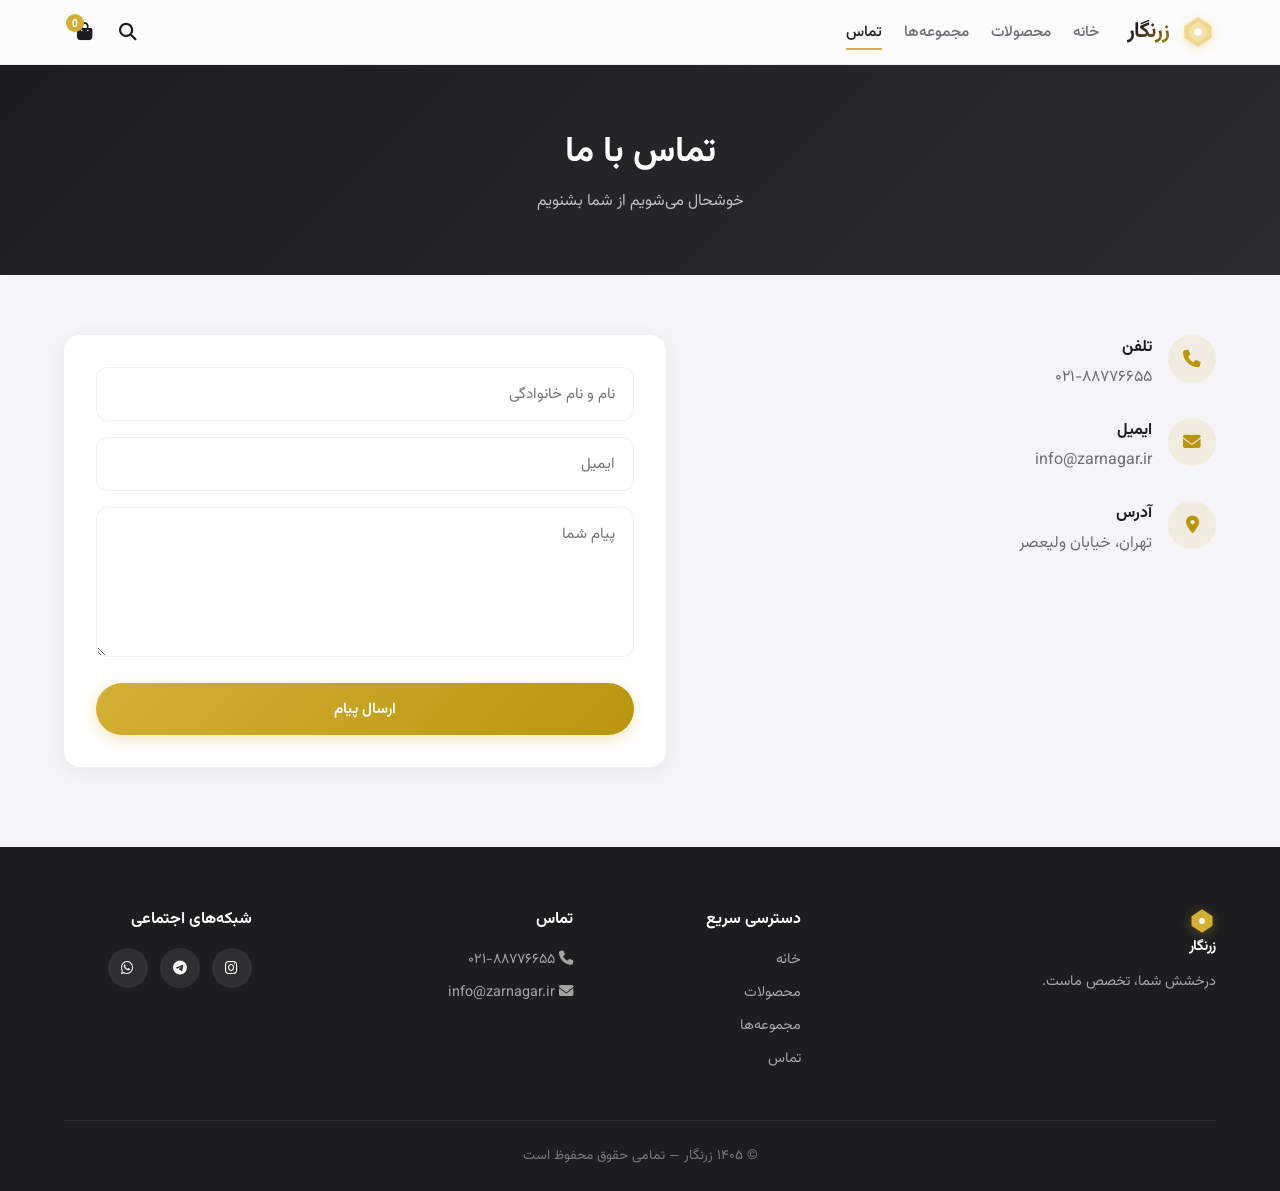
<file: contact.html>
<!DOCTYPE html>
<html lang="fa" dir="rtl">
<head>
  <meta charset="UTF-8" />
  <meta name="viewport" content="width=device-width, initial-scale=1.0" />
  <title>تماس با ما | زرنگار</title>
  <link rel="icon" type="image/svg+xml" href="favicon.svg" />
  <link rel="stylesheet" href="styles.css" />
  <link href="https://fonts.googleapis.com/css2?family=Vazirmatn:wght@300;400;500;600;700&display=swap" rel="stylesheet">
  <link rel="stylesheet" href="https://cdnjs.cloudflare.com/ajax/libs/font-awesome/6.5.0/css/all.min.css" />
</head>
<body class="page-fade">
  <header class="header">
    <div class="container header-inner">
      <div class="header-right">
        <a href="index.html" class="logo nav-link">
          <span class="logo-mark">
            <svg viewBox="0 0 48 48" fill="none" xmlns="http://www.w3.org/2000/svg">
              <defs>
                <linearGradient id="g1" x1="0" y1="0" x2="48" y2="48">
                  <stop offset="0%" stop-color="#f0d78c"/>
                  <stop offset="50%" stop-color="#d4af37"/>
                  <stop offset="100%" stop-color="#b8960c"/>
                </linearGradient>
              </defs>
              <path d="M24 4 L42 16 L42 32 L24 44 L6 32 L6 16 Z" fill="url(#g1)" opacity="0.95"/>
              <path d="M24 10 L36 18 L36 30 L24 38 L12 30 L12 18 Z" fill="#fff" opacity="0.25"/>
              <circle cx="24" cy="24" r="5" fill="#fff" opacity="0.9"/>
            </svg>
          </span>
          <span class="logo-text">زرنگار</span>
        </a>
        <nav class="nav">
          <a href="index.html" class="nav-link">خانه</a>
          <a href="products.html" class="nav-link">محصولات</a>
          <a href="collections.html" class="nav-link">مجموعه‌ها</a>
          <a href="contact.html" class="active nav-link">تماس</a>
        </nav>
      </div>
      <div class="header-actions">
        <div class="header-search" id="headerSearch">
          <input type="text" id="headerSearchInput" placeholder="جستجو..." autocomplete="off">
          <button type="button" class="icon-btn" id="searchToggle" title="جستجو">
            <i class="fas fa-search"></i>
          </button>
        </div>
        <button class="icon-btn" id="cartBtn" title="سبد خرید">
          <i class="fas fa-shopping-bag"></i>
          <span class="cart-count" id="cartCount">0</span>
        </button>
      </div>
    </div>
  </header>

  <section class="page-hero">
    <div class="container">
      <h1>تماس با ما</h1>
      <p>خوشحال می‌شویم از شما بشنویم</p>
    </div>
  </section>

  <section class="contact-section">
    <div class="container">
      <div class="contact-grid">
        <div class="contact-info">
          <div class="contact-item">
            <i class="fas fa-phone"></i>
            <div><h4>تلفن</h4><p>۰۲۱-۸۸۷۷۶۶۵۵</p></div>
          </div>
          <div class="contact-item">
            <i class="fas fa-envelope"></i>
            <div><h4>ایمیل</h4><p>info@zarnagar.ir</p></div>
          </div>
          <div class="contact-item">
            <i class="fas fa-location-dot"></i>
            <div><h4>آدرس</h4><p>تهران، خیابان ولیعصر</p></div>
          </div>
        </div>
        <form class="contact-form" onsubmit="event.preventDefault(); alert('پیام شما ارسال شد (دمو)');">
          <input type="text" placeholder="نام و نام خانوادگی" required>
          <input type="email" placeholder="ایمیل" required>
          <textarea placeholder="پیام شما" rows="5" required></textarea>
          <button type="submit" class="btn btn-primary btn-block">ارسال پیام</button>
        </form>
      </div>
    </div>
  </section>

  <footer class="footer">
    <div class="container">
      <div class="footer-grid">
        <div class="footer-col">
          <a href="index.html" class="logo nav-link" style="color:#fff">
            <span class="logo-mark logo-mark-sm"><svg viewBox="0 0 48 48" fill="none"><path d="M24 4 L42 16 L42 32 L24 44 L6 32 L6 16 Z" fill="#d4af37"/><circle cx="24" cy="24" r="5" fill="#fff" opacity="0.9"/></svg></span>
            <span class="logo-text">زرنگار</span>
          </a>
          <p>درخشش شما، تخصص ماست.</p>
        </div>
        <div class="footer-col">
          <h4>دسترسی سریع</h4>
          <a href="index.html" class="nav-link">خانه</a>
          <a href="products.html" class="nav-link">محصولات</a>
          <a href="collections.html" class="nav-link">مجموعه‌ها</a>
          <a href="contact.html" class="nav-link">تماس</a>
        </div>
        <div class="footer-col">
          <h4>تماس</h4>
          <p><i class="fas fa-phone"></i> ۰۲۱-۸۸۷۷۶۶۵۵</p>
          <p><i class="fas fa-envelope"></i> info@zarnagar.ir</p>
        </div>
        <div class="footer-col">
          <h4>شبکه‌های اجتماعی</h4>
          <div class="socials">
            <a href="#"><i class="fab fa-instagram"></i></a>
            <a href="#"><i class="fab fa-telegram"></i></a>
            <a href="#"><i class="fab fa-whatsapp"></i></a>
          </div>
        </div>
      </div>
      <div class="footer-bottom"><p>© ۱۴۰۵ زرنگار — تمامی حقوق محفوظ است</p></div>
    </div>
  </footer>

  <div class="cart-drawer" id="cartDrawer">
    <div class="cart-header"><h3>سبد خرید</h3><button class="close-cart" id="closeCart">&times;</button></div>
    <div class="cart-items" id="cartItems"><p class="empty-cart">سبد خرید شما خالی است</p></div>
    <div class="cart-footer">
      <div class="cart-total"><span>جمع کل:</span><strong id="cartTotal">۰ تومان</strong></div>
      <button class="btn btn-primary btn-block" id="checkoutBtn">پرداخت از طریق زرین‌پال</button>
    </div>
  </div>
  <div class="overlay" id="overlay"></div>
  <div class="page-transition" id="pageTransition"></div>
  <script src="products-data.js"></script>
  <script src="script.js"></script>
</body>
</html>
</file>
<file: styles.css>
:root {
  --gold: #d4af37;
  --gold-light: #f0d78c;
  --gold-dark: #b8960c;
  --bg: #f5f5f7;
  --card: #ffffff;
  --text: #1d1d1f;
  --text-secondary: #6e6e73;
  --border: rgba(0,0,0,0.06);
  --shadow: 0 4px 24px rgba(0,0,0,0.06);
  --radius: 16px;
  --transition: all 0.3s cubic-bezier(0.25, 0.1, 0.25, 1);
}

* { margin: 0; padding: 0; box-sizing: border-box; }
html {
  scroll-behavior: smooth;
  overflow-x: hidden;
}
body {
  font-family: 'Vazirmatn', -apple-system, BlinkMacSystemFont, sans-serif;
  background: var(--bg);
  color: var(--text);
  line-height: 1.6;
  min-height: 100vh;
  overflow-x: hidden;
  width: 100%;
  position: relative;
}
body.cart-open {
  overflow: hidden;
}

body.page-fade {
  opacity: 0;
  transform: translateY(8px);
  transition: opacity 0.4s ease, transform 0.4s ease;
}
body.page-fade.page-ready {
  opacity: 1;
  transform: translateY(0);
}

.page-transition {
  position: fixed; inset: 0; z-index: 9999;
  background: var(--bg);
  opacity: 0; pointer-events: none;
  transition: opacity 0.28s ease;
}
.page-transition.active { opacity: 1; pointer-events: all; }

.container { max-width: 1200px; margin: 0 auto; padding: 0 24px; }

.header {
  position: sticky; top: 0; z-index: 100;
  background: rgba(255,255,255,0.72);
  backdrop-filter: saturate(180%) blur(20px);
  -webkit-backdrop-filter: saturate(180%) blur(20px);
  border-bottom: 1px solid var(--border);
}
.header-inner {
  display: flex; align-items: center; justify-content: space-between; height: 64px;
  gap: 12px;
}
.header-right {
  display: flex;
  align-items: center;
  gap: 28px;
  min-width: 0;
}
.logo {
  display: flex; align-items: center; gap: 10px;
  font-size: 1.35rem; font-weight: 700; color: var(--text); text-decoration: none;
  flex-shrink: 0;
}
.logo-mark {
  width: 36px; height: 36px; display: flex; align-items: center; justify-content: center;
  filter: drop-shadow(0 2px 6px rgba(212,175,55,0.35));
}
.logo-mark svg { width: 100%; height: 100%; }
.logo-mark-sm { width: 28px; height: 28px; }
.logo-text {
  letter-spacing: -0.02em;
  background: linear-gradient(135deg, #1d1d1f 30%, #b8960c);
  -webkit-background-clip: text;
  -webkit-text-fill-color: transparent;
  background-clip: text;
}
.footer .logo-text {
  background: none;
  -webkit-text-fill-color: #fff;
  color: #fff;
}
.nav { display: flex; align-items: center; gap: 22px; }
.nav a {
  text-decoration: none; color: var(--text-secondary);
  font-size: 0.95rem; font-weight: 500; transition: var(--transition);
  white-space: nowrap;
}
.nav a:hover, .nav a.active { color: var(--text); }
.nav a.active { position: relative; }
.nav a.active::after {
  content: '';
  position: absolute;
  bottom: -6px; right: 0; left: 0;
  height: 2px; background: var(--gold); border-radius: 1px;
}
.header-actions { display: flex; gap: 4px; align-items: center; flex-shrink: 0; }
.header-search { display: flex; align-items: center; position: relative; }
.header-search input {
  width: 0; opacity: 0; padding: 0; border: none;
  font-family: inherit; font-size: 0.9rem;
  background: rgba(0,0,0,0.04); border-radius: 980px;
  outline: none; transition: width 0.3s ease, opacity 0.25s ease, padding 0.3s ease;
  color: var(--text);
}
.header-search.open input {
  width: 180px; opacity: 1; padding: 10px 16px; margin-left: 6px;
  border: 1.5px solid rgba(212,175,55,0.4);
  background: #fff;
}
.header-search.open input:focus {
  box-shadow: 0 0 0 3px rgba(212,175,55,0.15);
}
.icon-btn {
  width: 40px; height: 40px; border: none; background: transparent;
  border-radius: 50%; cursor: pointer; display: flex; align-items: center;
  justify-content: center; font-size: 1.1rem; position: relative; color: var(--text);
  text-decoration: none; flex-shrink: 0;
}
.icon-btn:hover { background: rgba(0,0,0,0.05); }
.cart-count {
  position: absolute; top: 2px; left: 2px;
  background: var(--gold); color: #fff; font-size: 0.65rem; font-weight: 700;
  width: 18px; height: 18px; border-radius: 50%;
  display: flex; align-items: center; justify-content: center;
}

.page-hero {
  background: linear-gradient(135deg, #1d1d1f, #2c2c2e);
  color: #fff; padding: 60px 0; text-align: center;
}
.page-hero h1 { font-size: 2.2rem; margin-bottom: 8px; }
.page-hero p { color: rgba(255,255,255,0.7); }

.hero {
  display: flex; align-items: center; min-height: 80vh;
  padding: 60px 24px; max-width: 1200px; margin: 0 auto; gap: 60px;
}
.hero-content { flex: 1; }
.hero-subtitle { color: var(--gold-dark); font-weight: 600; margin-bottom: 16px; }
.hero h1 { font-size: 3.2rem; font-weight: 700; line-height: 1.2; margin-bottom: 20px; }
.hero h1 span {
  background: linear-gradient(135deg, var(--gold), var(--gold-dark));
  -webkit-background-clip: text; -webkit-text-fill-color: transparent;
}
.hero-desc { color: var(--text-secondary); font-size: 1.1rem; max-width: 420px; margin-bottom: 36px; }
.hero-btns { display: flex; gap: 14px; flex-wrap: wrap; }
.btn {
  display: inline-flex; align-items: center; justify-content: center;
  padding: 14px 28px; border-radius: 980px; font-family: inherit;
  font-size: 0.95rem; font-weight: 600; text-decoration: none; cursor: pointer; border: none;
  transition: var(--transition);
}
.btn-primary {
  background: linear-gradient(135deg, var(--gold), var(--gold-dark));
  color: #fff; box-shadow: 0 4px 16px rgba(212,175,55,0.35);
}
.btn-primary:hover { transform: translateY(-2px); }
.btn-outline {
  background: transparent; color: var(--text); border: 1.5px solid rgba(0,0,0,0.15);
}
.btn-block { width: 100%; }
.hero-visual { flex: 1; display: flex; justify-content: center; }
.hero-card {
  width: 340px; height: 340px; border-radius: 32px; overflow: hidden;
  box-shadow: 0 30px 60px rgba(212,175,55,0.15);
}
.hero-card img { width: 100%; height: 100%; object-fit: cover; }

.categories { padding: 80px 0; }
.section-header { text-align: center; margin-bottom: 48px; }
.section-header h2 { font-size: 2rem; margin-bottom: 8px; }
.section-header p { color: var(--text-secondary); }
.cat-grid { display: grid; grid-template-columns: repeat(4, 1fr); gap: 20px; }
.cat-card {
  background: var(--card); border-radius: var(--radius); padding: 32px 20px;
  text-align: center; cursor: pointer; transition: var(--transition);
  box-shadow: var(--shadow); text-decoration: none; color: inherit;
}
.cat-card:hover { transform: translateY(-6px); }
.cat-icon {
  width: 64px; height: 64px; margin: 0 auto 16px;
  background: linear-gradient(135deg, rgba(212,175,55,0.12), rgba(212,175,55,0.05));
  border-radius: 50%; display: flex; align-items: center; justify-content: center;
  font-size: 1.5rem; color: var(--gold-dark);
}

.no-results { text-align: center; color: var(--text-secondary); padding: 40px; font-size: 1.1rem; }
.products { padding: 40px 0 80px; }
.filter-bar { display: flex; justify-content: center; gap: 10px; margin-bottom: 40px; flex-wrap: wrap; }
.filter-btn {
  padding: 10px 22px; border-radius: 980px; border: 1.5px solid rgba(0,0,0,0.1);
  background: var(--card); font-family: inherit; font-size: 0.9rem; cursor: pointer;
  color: var(--text-secondary); transition: var(--transition);
}
.filter-btn.active, .filter-btn:hover { background: var(--text); color: #fff; border-color: var(--text); }
.product-grid {
  display: grid; grid-template-columns: repeat(auto-fill, minmax(260px, 1fr)); gap: 24px;
}
.product-card {
  background: var(--card); border-radius: var(--radius); overflow: hidden;
  box-shadow: var(--shadow); transition: var(--transition); cursor: pointer;
}
.product-card:hover { transform: translateY(-8px); box-shadow: 0 16px 40px rgba(0,0,0,0.1); }
.product-image { height: 220px; position: relative; overflow: hidden; background: #f5f0e6; }
.product-image img { width: 100%; height: 100%; object-fit: cover; transition: transform 0.4s; }
.product-card:hover .product-image img { transform: scale(1.05); }
.product-badge {
  position: absolute; top: 12px; right: 12px;
  background: var(--gold); color: #fff; font-size: 0.7rem; font-weight: 600;
  padding: 4px 10px; border-radius: 980px;
}
.product-info { padding: 20px; }
.product-info h3 { font-size: 1.05rem; margin-bottom: 6px; }
.product-info .category { font-size: 0.8rem; color: var(--text-secondary); margin-bottom: 12px; }
.product-bottom { display: flex; align-items: center; justify-content: space-between; }
.price { font-size: 1.05rem; font-weight: 700; color: var(--gold-dark); }
.add-btn {
  width: 36px; height: 36px; border-radius: 50%; border: none;
  background: var(--text); color: #fff; cursor: pointer;
  display: flex; align-items: center; justify-content: center; transition: var(--transition);
}
.add-btn:hover { background: var(--gold-dark); transform: scale(1.08); }

.collections-page { padding: 40px 0 80px; }
.collection-card {
  display: grid; grid-template-columns: 1.1fr 1fr; gap: 0;
  border-radius: 24px; overflow: hidden; margin-bottom: 28px;
  box-shadow: var(--shadow); background: var(--card);
}
.collection-card-img { min-height: 320px; }
.collection-card-img img { width: 100%; height: 100%; object-fit: cover; display: block; }
.collection-card-body { padding: 40px 36px; display: flex; flex-direction: column; justify-content: center; }
.collection-card-body h2 { font-size: 1.8rem; margin-bottom: 12px; }
.collection-card-body p { color: var(--text-secondary); margin-bottom: 20px; line-height: 1.7; }
.collection-tags {
  list-style: none; display: flex; flex-wrap: wrap; gap: 8px; margin-bottom: 24px;
}
.collection-tags li {
  background: rgba(0,0,0,0.05); padding: 6px 14px; border-radius: 980px;
  font-size: 0.85rem; color: var(--text-secondary);
}
.badge {
  display: inline-block; background: var(--gold); color: #1d1d1f;
  font-size: 0.75rem; font-weight: 700; padding: 4px 12px; border-radius: 980px; margin-bottom: 14px; width: fit-content;
}
.badge-dark { background: #1d1d1f; color: var(--gold); }
.collection-classic .collection-card-img { order: 2; }
.collection-classic .collection-card-body {
  background: linear-gradient(135deg, #1d1d1f, #2c2c2e); color: #fff;
}
.collection-classic .collection-card-body p { color: rgba(255,255,255,0.7); }
.collection-classic .collection-tags li {
  background: rgba(255,255,255,0.1); color: rgba(255,255,255,0.85);
}
.collection-spring .collection-card-body {
  background: linear-gradient(160deg, #fffef8, #faf6eb);
}
.contact-section { padding: 60px 0 80px; }
.contact-grid {
  display: grid; grid-template-columns: 1fr 1.2fr; gap: 48px; align-items: start;
}
.contact-item {
  display: flex; gap: 16px; margin-bottom: 28px; align-items: flex-start;
}
.contact-item i {
  width: 48px; height: 48px; border-radius: 50%;
  background: rgba(212,175,55,0.12); color: var(--gold-dark);
  display: flex; align-items: center; justify-content: center; font-size: 1.1rem; flex-shrink: 0;
}
.contact-item h4 { margin-bottom: 4px; }
.contact-item p { color: var(--text-secondary); }
.contact-form {
  background: var(--card); padding: 32px; border-radius: var(--radius); box-shadow: var(--shadow);
}
.contact-form input,
.contact-form textarea {
  width: 100%; padding: 14px 18px; margin-bottom: 16px;
  border: 1.5px solid var(--border); border-radius: 12px;
  font-family: inherit; font-size: 0.95rem; outline: none; resize: vertical;
}
.contact-form input:focus,
.contact-form textarea:focus { border-color: var(--gold); }

.footer { background: #1d1d1f; color: #fff; padding: 60px 0 0; margin-top: auto; }
.footer-grid {
  display: grid; grid-template-columns: 2fr 1fr 1.5fr 1fr; gap: 40px;
  padding-bottom: 40px; border-bottom: 1px solid rgba(255,255,255,0.08);
}
.footer-col h4 { margin-bottom: 16px; }
.footer-col a, .footer-col p {
  display: block; color: rgba(255,255,255,0.6); text-decoration: none;
  font-size: 0.9rem; margin-bottom: 10px;
}
.footer-col a:hover { color: var(--gold); }
.footer .logo { color: #fff; margin-bottom: 12px; }
.socials { display: flex; gap: 12px; }
.socials a {
  width: 40px; height: 40px; border-radius: 50%; background: rgba(255,255,255,0.08);
  display: flex; align-items: center; justify-content: center; color: #fff !important;
}
.footer-bottom { text-align: center; padding: 24px 0; color: rgba(255,255,255,0.4); font-size: 0.85rem; }

/* سبد خرید — فقط با دکمه باز می‌شود، بیرون صفحه مخفی */
.cart-drawer {
  position: fixed;
  top: 0;
  left: 0;
  width: min(380px, 100vw);
  height: 100%;
  height: 100dvh;
  background: var(--card);
  z-index: 200;
  transform: translate3d(-105%, 0, 0);
  transition: transform 0.35s cubic-bezier(0.25, 0.1, 0.25, 1);
  display: flex;
  flex-direction: column;
  box-shadow: 10px 0 40px rgba(0,0,0,0.12);
  visibility: hidden;
  pointer-events: none;
  touch-action: none;
  overscroll-behavior: contain;
}
.cart-drawer.open {
  transform: translate3d(0, 0, 0);
  visibility: visible;
  pointer-events: auto;
  touch-action: auto;
}

.cart-header {
  display: flex; align-items: center; justify-content: space-between;
  padding: 20px 24px; border-bottom: 1px solid var(--border);
  flex-shrink: 0; order: 1;
}
.close-cart { background: none; border: none; font-size: 1.6rem; cursor: pointer; color: var(--text-secondary); }

.cart-footer {
  padding: 16px 24px 18px;
  border-bottom: 1px solid var(--border);
  background: linear-gradient(180deg, #fffef8 0%, #ffffff 100%);
  flex-shrink: 0; order: 2;
}
.cart-total {
  display: flex; justify-content: space-between; align-items: center;
  margin-bottom: 12px; font-size: 1.05rem;
}
.cart-total strong { color: var(--gold-dark); font-size: 1.15rem; }

@keyframes cartBounce {
  0%   { transform: translateY(0); }
  18%  { transform: translateY(-10px); }
  36%  { transform: translateY(0); }
  54%  { transform: translateY(-6px); }
  72%  { transform: translateY(0); }
  86%  { transform: translateY(-3px); }
  100% { transform: translateY(0); }
}
.cart-footer.cart-bounce { animation: cartBounce 0.7s ease; }

.cart-items {
  flex: 1; overflow-y: auto; padding: 20px 24px; order: 3;
  -webkit-overflow-scrolling: touch;
}
.empty-cart { text-align: center; color: var(--text-secondary); padding: 40px 0; }
.cart-item { display: flex; gap: 14px; margin-bottom: 20px; align-items: center; }
.cart-item-img { width: 60px; height: 60px; border-radius: 12px; overflow: hidden; flex-shrink: 0; }
.cart-item-img img { width: 100%; height: 100%; object-fit: cover; }
.cart-item-info { flex: 1; }
.cart-item-info h4 { font-size: 0.95rem; margin-bottom: 4px; }
.cart-item-info span { font-size: 0.85rem; color: var(--gold-dark); font-weight: 600; }
.cart-item-remove { background: none; border: none; color: #ff3b30; cursor: pointer; font-size: 1.1rem; }

.overlay {
  position: fixed; inset: 0; background: rgba(0,0,0,0.35); z-index: 150;
  opacity: 0; visibility: hidden; transition: var(--transition);
  touch-action: none;
}
.overlay.show { opacity: 1; visibility: visible; }

.modal {
  position: fixed; inset: 0; z-index: 300; display: flex; align-items: center;
  justify-content: center; opacity: 0; visibility: hidden; transition: var(--transition);
}
.modal.show { opacity: 1; visibility: visible; }
.modal-content {
  background: var(--card); border-radius: 24px; width: 90%; max-width: 560px;
  max-height: 90vh; overflow-y: auto; position: relative; transform: scale(0.95);
  transition: var(--transition); box-shadow: 0 24px 64px rgba(0,0,0,0.15);
}
.modal.show .modal-content { transform: scale(1); }
.modal-close {
  position: absolute; top: 16px; left: 16px; width: 36px; height: 36px;
  border-radius: 50%; border: none; background: rgba(0,0,0,0.05);
  font-size: 1.3rem; cursor: pointer; z-index: 1;
}
.modal-body { padding: 32px; }
.modal-image { height: 260px; border-radius: 16px; overflow: hidden; margin-bottom: 24px; }
.modal-image img { width: 100%; height: 100%; object-fit: cover; }
.modal-body h2 { font-size: 1.5rem; margin-bottom: 8px; }
.modal-price { font-size: 1.4rem; font-weight: 700; color: var(--gold-dark); margin-bottom: 16px; }
.modal-desc { color: var(--text-secondary); margin-bottom: 24px; line-height: 1.7; }

@media (max-width: 900px) {
  .hero { flex-direction: column; text-align: center; min-height: auto; }
  .hero h1 { font-size: 2.2rem; }
  .hero-desc { margin: 0 auto 36px; }
  .hero-btns { justify-content: center; }
  .hero-card { width: 260px; height: 260px; }
  .cat-grid { grid-template-columns: repeat(2, 1fr); }
  .contact-grid { grid-template-columns: 1fr; }
  .footer-grid { grid-template-columns: 1fr 1fr; }
  .nav { display: none; }
  .collection-card { grid-template-columns: 1fr; }
  .collection-classic .collection-card-img { order: 0; }
  .header-search.open input { width: 130px; }
  .header-right { gap: 12px; }
}
@media (max-width: 500px) {
  .cart-drawer { width: 100%; }
  .footer-grid { grid-template-columns: 1fr; }
}
</file>
